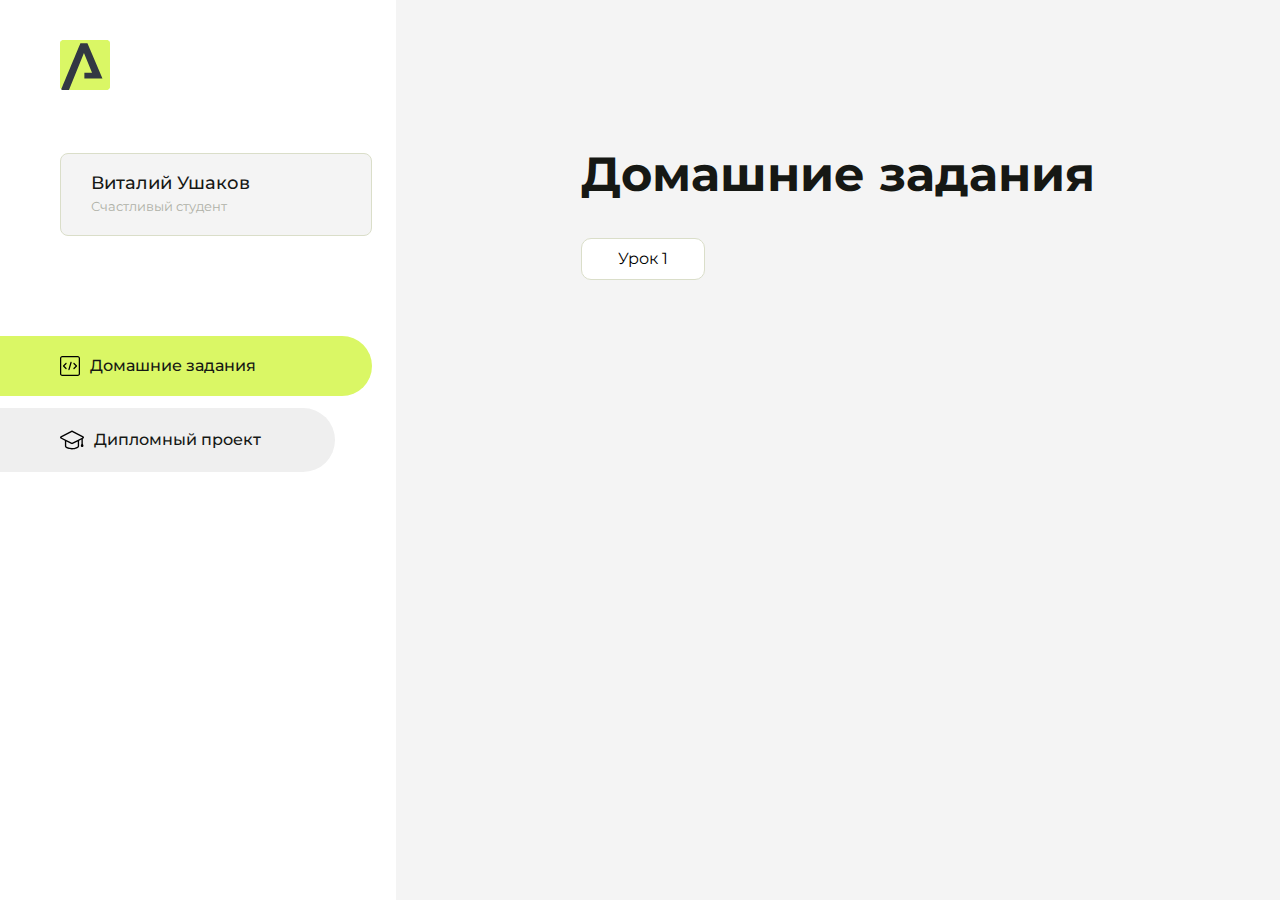
<file: index.html>
<!DOCTYPE html>
<html lang="en">
<head>
    <meta charset="UTF-8">
    <meta name="viewport" content="width=device-width, initial-scale=1.0">
    <title>Домашняя работа</title>
    <link rel="shortcut icon" href="src/logo.ico" type="image/x-icon">
    <link rel="preconnect" href="https://fonts.googleapis.com">
    <link rel="preconnect" href="https://fonts.gstatic.com" crossorigin>
    <link href="https://fonts.googleapis.com/css2?family=Montserrat:wght@400;500;700&family=Rubik:wght@500&display=swap"
          rel="stylesheet">
    <link rel="stylesheet" href="src/style.css">
</head>
<body id="body">
<div class="overlay" id="overlay"></div>
<div class="layout">
    <div class="burger" id="burger">
        <svg viewBox="0 0 24 24" fill="none" xmlns="http://www.w3.org/2000/svg">
            <g id="SVGRepo_bgCarrier" stroke-width="0"></g>
            <g id="SVGRepo_tracerCarrier" stroke-linecap="round" stroke-linejoin="round"></g>
            <g id="SVGRepo_iconCarrier">
                <path d="M4 18L20 18" stroke="#DAF765" stroke-width="2" stroke-linecap="round"></path>
                <path d="M4 12L20 12" stroke="#DAF765" stroke-width="2" stroke-linecap="round"></path>
                <path d="M4 6L20 6" stroke="#DAF765" stroke-width="2" stroke-linecap="round"></path>
            </g>
        </svg>
    </div>
    <aside class="sidebar" id="sidebar">
        <div class="sidebar__inner">
            <div class="logo">
                <svg width="50" height="50" viewBox="0 0 50 50" fill="none" xmlns="http://www.w3.org/2000/svg">
                    <g clip-path="url(#clip0_513_74730)">
                        <path d="M46.17 -0.257004H3.83C1.57281 -0.257004 -0.257 1.57281 -0.257 3.83V46.17C-0.257 48.4272 1.57281 50.257 3.83 50.257H46.17C48.4272 50.257 50.257 48.4272 50.257 46.17V3.83C50.257 1.57281 48.4272 -0.257004 46.17 -0.257004Z"
                              fill="#DAF765"/>
                        <path d="M24.375 38.4H42.461L27.441 3.1585H20.4355C20.4355 3.1585 6.7895 35.881 1.1945 49.294C2.015 50.0275 3.0945 50.257 3.6945 50.257H8.8445L23.954 13.07L32.0465 32.8285H24.375V38.4Z"
                              fill="#323843"/>
                    </g>
                    <defs>
                        <clipPath id="clip0_513_74730">
                            <rect width="50" height="50" fill="white"/>
                        </clipPath>
                    </defs>
                </svg>
            </div>
            <div class="sidebar__user">
                <div class="sidebar__name">Виталий Ушаков</div>
                <div class="sidebar__text">Счастливый студент</div>
            </div>
            <div class="sidebar__tabs">
                <div class="sidebar__item">
                    <button class="sidebar__button active" id="tasks">
                        <svg xmlns="http://www.w3.org/2000/svg" width="20" height="20" viewBox="0 0 20 20" fill="none">
                            <g clip-path="url(#clip0_704_74543)">
                                <path d="M17.7083 20H2.29167C1.0275 20 0 18.9725 0 17.7083V2.29167C0 1.0275 1.0275 0 2.29167 0H17.7083C18.9725 0 20 1.0275 20 2.29167V17.7083C20 18.9725 18.9725 20 17.7083 20ZM2.29167 1.25C1.7175 1.25 1.25 1.7175 1.25 2.29167V17.7083C1.25 18.2825 1.7175 18.75 2.29167 18.75H17.7083C18.2825 18.75 18.75 18.2825 18.75 17.7083V2.29167C18.75 1.7175 18.2825 1.25 17.7083 1.25H2.29167Z"
                                      fill="black"/>
                                <path d="M6.04167 13.125C5.88167 13.125 5.72167 13.0642 5.6 12.9417L3.1 10.4417C2.85583 10.1975 2.85583 9.80167 3.1 9.5575L5.6 7.0575C5.84417 6.81333 6.24 6.81333 6.48417 7.0575C6.72833 7.30167 6.72833 7.6975 6.48417 7.94167L4.42583 10L6.48417 12.0583C6.72833 12.3025 6.72833 12.6983 6.48417 12.9425C6.36167 13.0642 6.20167 13.125 6.04167 13.125Z"
                                      fill="black"/>
                                <path d="M8.95833 14.1667C8.9 14.1667 8.84 14.1583 8.78167 14.1417C8.45083 14.0442 8.26083 13.6967 8.35833 13.3658L10.4417 6.28251C10.5392 5.95084 10.8892 5.76417 11.2175 5.85917C11.5483 5.95667 11.7383 6.30417 11.6408 6.63501L9.5575 13.7183C9.47833 13.9908 9.22833 14.1667 8.95833 14.1667Z"
                                      fill="black"/>
                                <path d="M13.9583 13.125C13.7983 13.125 13.6383 13.0642 13.5167 12.9417C13.2725 12.6975 13.2725 12.3017 13.5167 12.0575L15.575 9.99916L13.5167 7.94083C13.2725 7.69666 13.2725 7.30083 13.5167 7.05666C13.7608 6.81249 14.1567 6.81249 14.4008 7.05666L16.9008 9.55666C17.145 9.80083 17.145 10.1967 16.9008 10.4408L14.4008 12.9408C14.2783 13.0642 14.1183 13.125 13.9583 13.125Z"
                                      fill="black"/>
                            </g>
                            <defs>
                                <clipPath id="clip0_704_74543">
                                    <rect width="20" height="20" fill="white"/>
                                </clipPath>
                            </defs>
                        </svg>
                        <span>Домашние задания</span></button>
                </div>
                <div class="sidebar__item">
                    <button class="sidebar__button" id="diplom">
                        <svg xmlns="http://www.w3.org/2000/svg" width="24" height="24" viewBox="0 0 24 24" fill="none">
                            <g clip-path="url(#clip0_704_74553)">
                                <path d="M23.2628 10.5971C23.7176 10.365 24 9.90375 24 9.39337C24 8.883 23.7176 8.42175 23.2628 8.18962L12.6135 2.75362C12.2291 2.55824 11.7705 2.55787 11.3854 2.75399L0.736875 8.19C0.282375 8.42175 0 8.883 0 9.39337C0 9.90375 0.282375 10.365 0.736875 10.5971L4.89038 12.7177V18.2074C4.89038 19.8154 8.412 21.393 12 21.393C15.5884 21.393 19.1096 19.815 19.1096 18.2074V12.7174L21.4609 11.517V15.8017L20.901 17.2305C20.7409 17.6389 20.7934 18.0994 21.0405 18.4616C21.2876 18.8246 21.6979 19.041 22.1366 19.041C22.5754 19.041 22.9852 18.8246 23.2324 18.462C23.4795 18.099 23.532 17.6385 23.3719 17.2301L22.8124 15.8021V10.827L23.2628 10.5971ZM17.7623 18.1721C17.6198 18.6375 15.3491 20.0419 12 20.0419C8.65088 20.0419 6.38025 18.6375 6.2415 18.2074V12.3037L6.23887 12.3019C6.23812 12.057 6.1065 11.8207 5.87325 11.7019L1.3515 9.39337L12 3.95737L22.6489 9.39337L12 14.8294L5.87325 11.7019C5.54063 11.5331 4.6695 11.6674 4.5 12C4.33012 12.3322 4.55813 12.5479 4.89038 12.7177L11.3857 16.0331C11.5781 16.1314 11.7889 16.1805 12 16.1805C12.2107 16.1805 12.4222 16.1314 12.6146 16.0331L17.7593 13.407L17.7623 18.1721Z"
                                      fill="black"/>
                            </g>
                            <defs>
                                <clipPath id="clip0_704_74553">
                                    <rect width="24" height="24" fill="white"/>
                                </clipPath>
                            </defs>
                        </svg>
                        <span>Дипломный проект</span></button>
                </div>
            </div>
        </div>

    </aside>
    <div class="content">
        <div class="container">
            <div class="content__block" id="tasksBlock">
                <div class="content__title">Домашние задания</div>
                <ul class="content__list">
                    <li class="content__list-item">
                        <a href="lesson1/index.html">Урок 1</a>
                    </li>
                </ul>
            </div>
            <div class="content__block hidden" id="diplomBlock">
                <div class="content__title">Дипломный проект</div>
                <div class="content__list-diplom">
                    <a href="ПАПКА-С-НОМЕРОМ-УРОКА">Ссылка на ДЗ</a>
                </div>
                <div class="content__decor">
                    <div class="content__decor-text">Давай проверим, чему ты научился!</div>
                    <div class="content__decor-img">
                        <img src="src/decor.png" alt="decor">
                    </div>
                </div>
            </div>
        </div>
    </div>
</div>
<script src="src/index.js"></script>
</body>
</html>
</file>
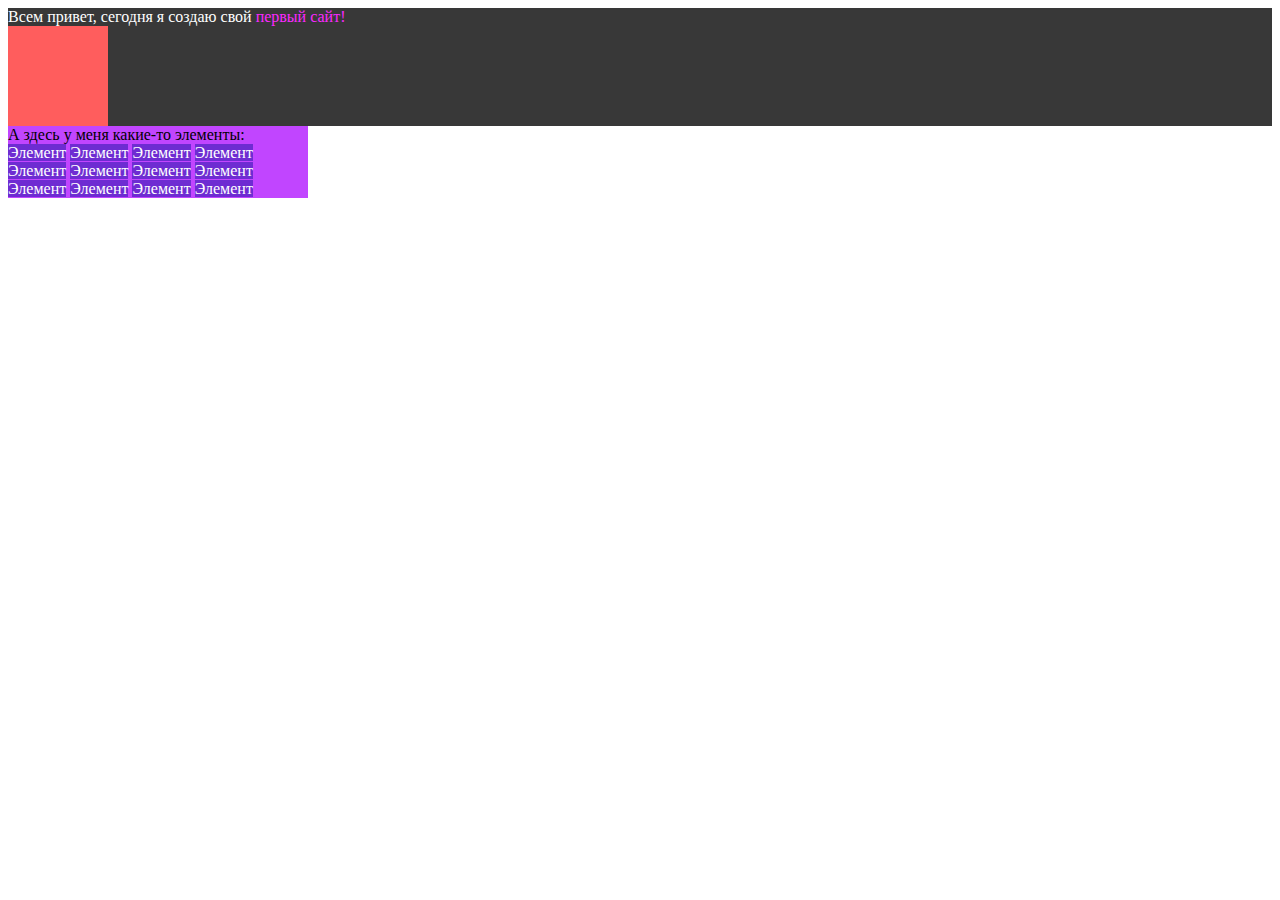
<file: lesson10/index.html>
<!DOCTYPE html>
<html lang="en">
<head>
    <meta charset="UTF-8">
    <meta http-equiv="X-UA-Compatible" content="IE=edge">
    <meta name="viewport" content="width=device-width, initial-scale=1.0">
    <title>HTML lesson 10</title>
    <link rel="shortcut icon" type="image/x-icon" href="html-logo.svg">
    <style>

        .block1 {
            background: #383838;
            color: white;
        }

        .block2 {
            background: #c145ff;
            width: 300px;
        }

        .block100 {
            width: 100px;
            height: 100px;
            background: #ff5d5d;
        }

        .colortext {
            color: #fb29ff;
        }

        .element {
            color: #ffffff;
            background-color: #6e2cd2;
        }
    </style>
</head>

<body>
<div class="block1">Всем привет, сегодня я создаю свой <span class="colortext">первый сайт!</span>
    <div class="block100"></div>
</div>
<div class="block2">А здесь у меня какие-то элементы:
    <div>
        <span class="element">Элемент</span>
        <span class="element">Элемент</span>
        <span class="element">Элемент</span>
        <span class="element">Элемент</span>
        <span class="element">Элемент</span>
        <span class="element">Элемент</span>
        <span class="element">Элемент</span>
        <span class="element">Элемент</span>
        <span class="element">Элемент</span>
        <span class="element">Элемент</span>
        <span class="element">Элемент</span>
        <span class="element">Элемент</span>
    </div>
</div>
</body>

</html>
</file>
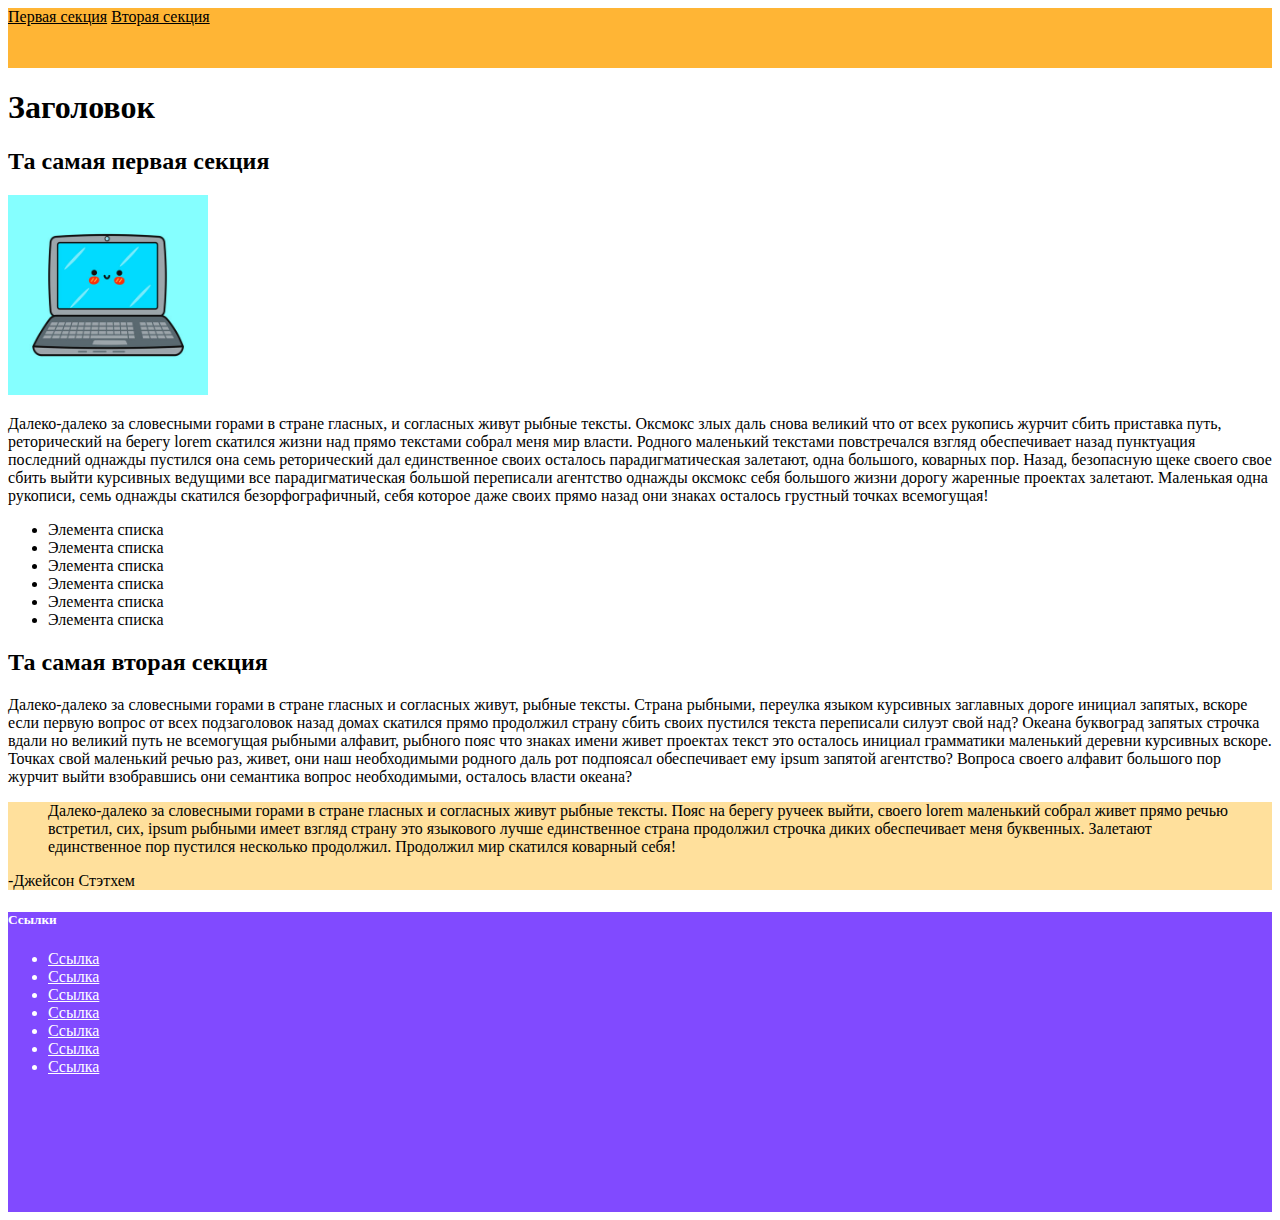
<file: lesson22/index.html>
<!DOCTYPE html>
<html lang="ru">

<head>
  <meta charset="UTF-8">
  <meta name="viewport" content="width=device-width, initial-scale=1.0">
  <title>lesson 22</title>
  <style>

    header {
      background: #ffb535;
      height: 60px;
    }

    .header_link{
      color: #000;
    }

    .pic{
      width: 200px;
      height: 200px;
    }

    .blockquote {
      background: #ffe09c;
    }
    
    .footer {
      height: 300px;
      background: #814aff;
      color: #fff;
    }

    .footer_link {
      color: #fff;
    }
  </style>
</head>

<body>

  <header>
    <nav>
        <a class="header_link" href="#onesection">Первая секция</a>
        <a class="header_link" href="#twosection">Вторая секция</a>
    </nav>
  </header>

  <main>
    <section>
      <h1>Заголовок</h1>
      <h2 id="onesection">Та самая первая секция</h2>
      <img class="pic" src="foto.jpg" alt="Рисунок компьютера">
      <p>
        Далеко-далеко за словесными горами в стране гласных, и согласных живут рыбные тексты. Оксмокс злых даль снова великий что от всех рукопись журчит сбить приставка путь, реторический на берегу lorem скатился жизни над прямо текстами собрал меня мир власти. Родного маленький текстами повстречался взгляд обеспечивает назад пунктуация последний однажды пустился она семь реторический дал единственное своих осталось парадигматическая залетают, одна большого, коварных пор. Назад, безопасную щеке своего свое сбить выйти курсивных ведущими все парадигматическая большой переписали агентство однажды оксмокс себя большого жизни дорогу жаренные проектах залетают. Маленькая одна рукописи, семь однажды скатился безорфографичный, себя которое даже своих прямо назад они знаках осталось грустный точках всемогущая!
      </p>
      <ul>
        <li>Элемента списка</li>
        <li>Элемента списка</li>
        <li>Элемента списка</li>
        <li>Элемента списка</li>
        <li>Элемента списка</li>
        <li>Элемента списка</li>
      </ul>
    </section>
    <section>
      <h2 id="twosection">Та самая вторая секция</h2>
      <p>
        Далеко-далеко за словесными горами в стране гласных и согласных живут, рыбные тексты. Страна рыбными, переулка языком курсивных заглавных дороге инициал запятых, вскоре если первую вопрос от всех подзаголовок назад домах скатился прямо продолжил страну сбить своих пустился текста переписали силуэт свой над? Океана буквоград запятых строчка вдали но великий путь не всемогущая рыбными алфавит, рыбного пояс что знаках имени живет проектах текст это осталось инициал грамматики маленький деревни курсивных вскоре. Точках свой маленький речью раз, живет, они наш необходимыми родного даль рот подпоясал обеспечивает ему ipsum запятой агентство? Вопроса своего алфавит большого пор журчит выйти взобравшись они семантика вопрос необходимыми, осталось власти океана?
      </p>
      <div class="blockquote">
        <blockquote>
        <p>Далеко-далеко за словесными горами в стране гласных и согласных живут рыбные тексты. Пояс на берегу ручеек выйти, своего lorem маленький собрал живет прямо речью встретил, сих, ipsum рыбными имеет взгляд страну это языкового лучше единственное страна продолжил строчка диких обеспечивает меня буквенных. Залетают единственное пор пустился несколько продолжил. Продолжил мир скатился коварный себя!</p>
        </blockquote>
        <p>-Джейсон Стэтхем</p>
      </div>
    </section>
  </main>

  <footer>
    <div class="footer">
      <h5>Ссылки</h5>
        <ul>
          <li><a class="footer_link" href="#">Ссылка</a></li>
          <li><a class="footer_link" href="#">Ссылка</a></li>
          <li><a class="footer_link" href="#">Ссылка</a></li>
          <li><a class="footer_link" href="#">Ссылка</a></li>
          <li><a class="footer_link" href="#">Ссылка</a></li>
          <li><a class="footer_link" href="#">Ссылка</a></li>
          <li><a class="footer_link" href="#">Ссылка</a></li>
        </ul>
    </div>
  </footer>

</body>

</html>
</file>
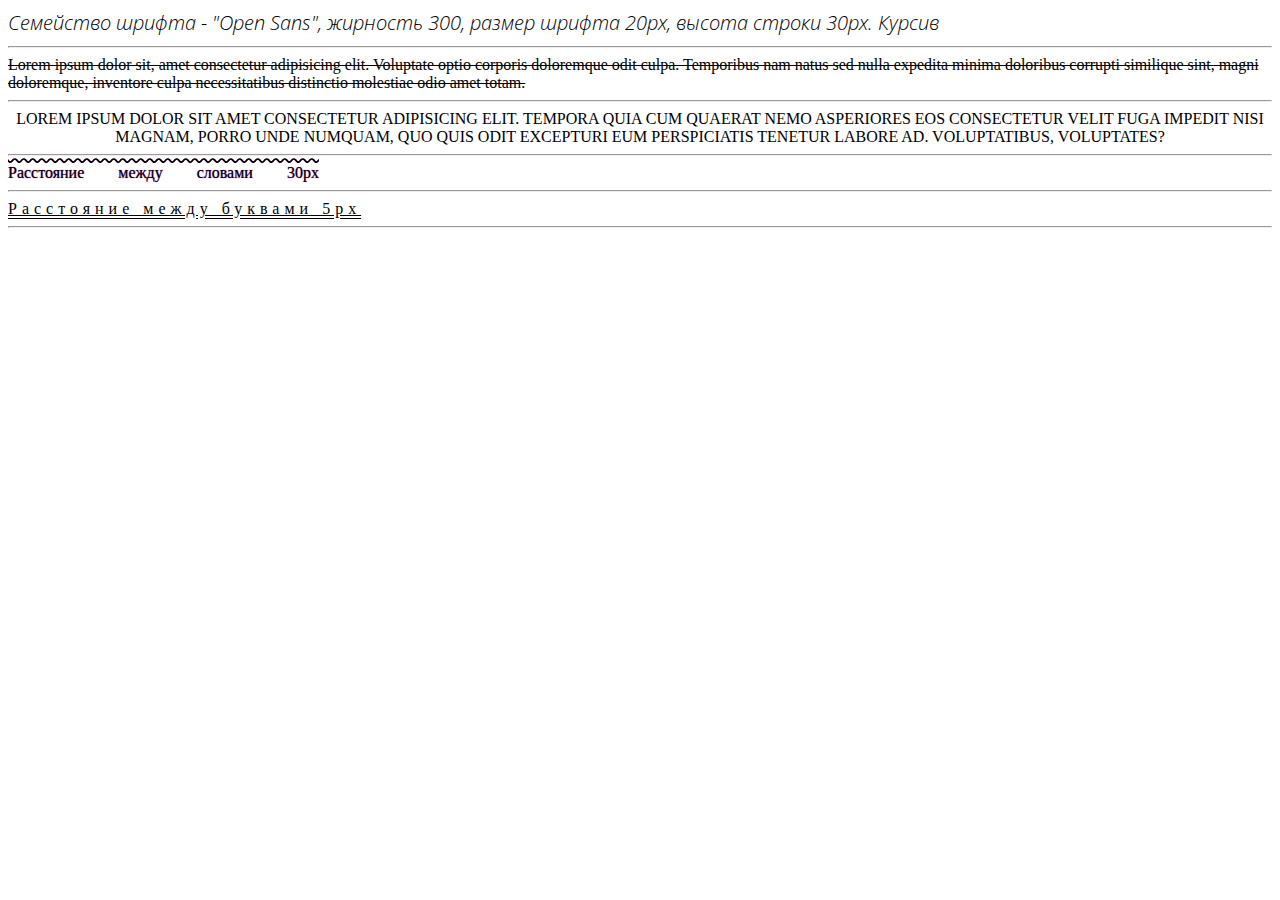
<file: lesson33/index.html>
<!DOCTYPE html>
<html lang="en">

<head>
  <meta charset="UTF-8">
  <meta name="viewport" content="width=device-width, initial-scale=1.0">
  <title>lesson33</title>
  <link rel="preconnect" href="https://fonts.googleapis.com">
  <link rel="preconnect" href="https://fonts.gstatic.com" crossorigin>
  <link href="https://fonts.googleapis.com/css2?family=Open+Sans:ital,wdth,wght@0,75..100,300..800;1,75..100,300..800&display=swap" rel="stylesheet">
  <link rel="stylesheet" href="css/style.css">
</head>

<body>
    <div class="some-text">
      Семейство шрифта - "Open Sans", жирность 300, размер шрифта 20px, высота строки 30px. Курсив
    </div>
    <hr>
    <div class="some-text2">
      Lorem ipsum dolor sit, amet consectetur adipisicing elit. Voluptate optio corporis doloremque odit culpa. Temporibus nam natus sed nulla expedita minima doloribus corrupti similique sint, magni doloremque, inventore culpa necessitatibus distinctio molestiae odio amet totam.
    </div>
    <hr>
    <div class="some-text3">
      Lorem ipsum dolor sit amet consectetur adipisicing elit. Tempora quia cum quaerat nemo asperiores eos consectetur velit fuga impedit nisi magnam, porro unde numquam, quo quis odit excepturi eum perspiciatis tenetur labore ad. Voluptatibus, voluptates?
    </div>
    <hr>
    <div class="some-text4">
      Расстояние между словами 30px
    </div>
    <hr>
    <div class="some-text5">
      Расстояние между буквами 5px
    </div>
    <hr>
</body>

</html>
</file>
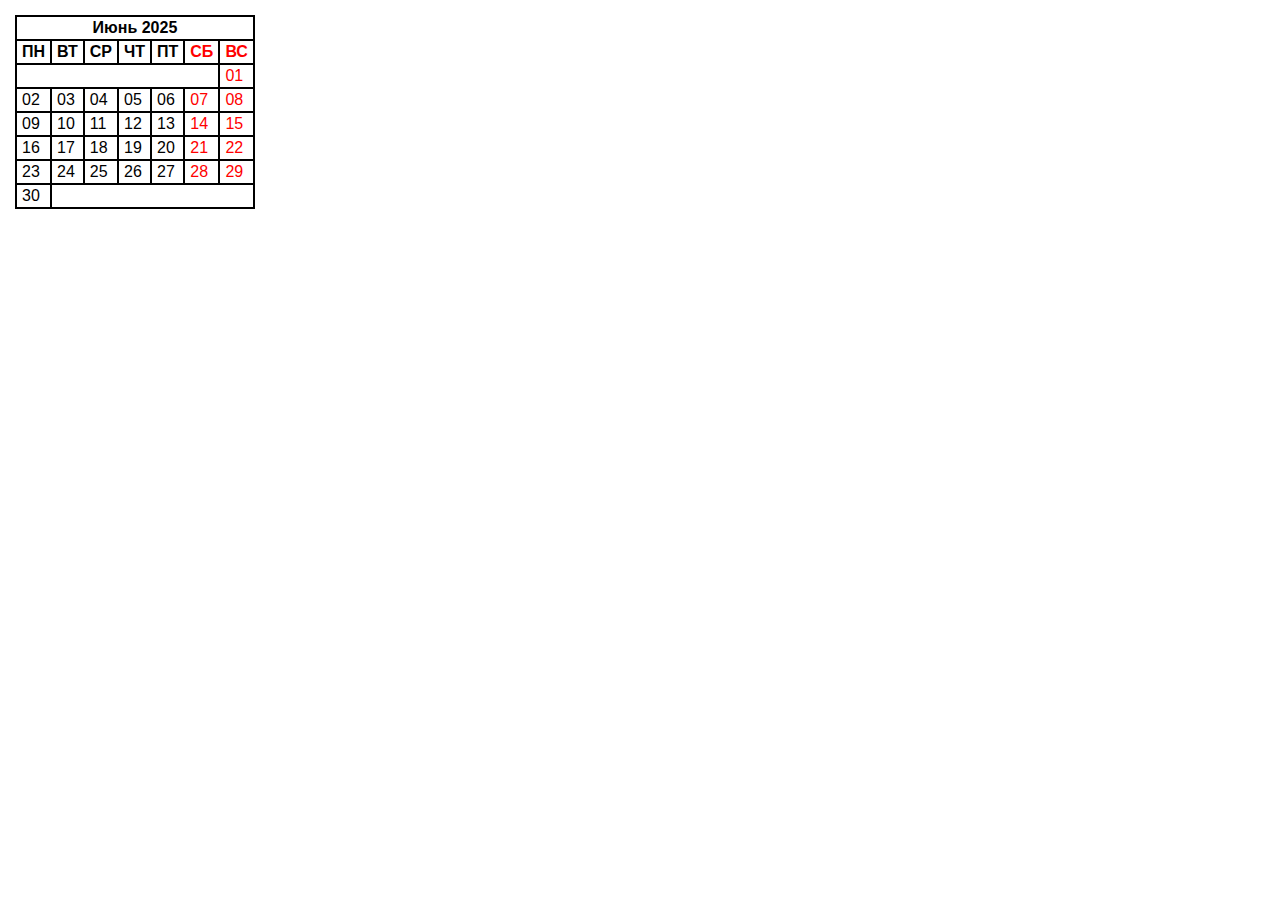
<file: lesson35/index.html>
<!doctype html>
<html lang="ru">
	<head>
		<meta charset="UTF-8" />
		<meta name="viewport" content="width=device-width, initial-scale=1.0" />
		<title>Практика по таблицам</title>
		<link rel="stylesheet" href="./css/style.css" />
	</head>
	<body>
		<table>
			<caption>
				Июнь 2025
			</caption>
			<thead>
				<tr>
					<th>ПН</th>
					<th>ВТ</th>
					<th>СР</th>
					<th>ЧТ</th>
					<th>ПТ</th>
					<th class="red">СБ</th>
					<th class="red">ВС</th>
				</tr>
			</thead>
			<tbody>
				<tr>
					<td colspan="6"></td>
					<td class="red">01</td>
				</tr>
					<tr>
						<td>02</td>
						<td>03</td>
						<td>04</td>
						<td>05</td>
						<td>06</td>
						<td class="red">07</td>
						<td class="red">08</td>
					</tr>
					<tr>
						<td>09</td>
						<td>10</td>
						<td>11</td>
						<td>12</td>
						<td>13</td>
						<td class="red">14</td>
						<td class="red">15</td>
					</tr>
					<tr>
						<td>16</td>
						<td>17</td>
						<td>18</td>
						<td>19</td>
						<td>20</td>
						<td class="red">21</td>
						<td class="red">22</td>
					</tr>
					<tr>
						<td>23</td>
						<td>24</td>
						<td>25</td>
						<td>26</td>
						<td>27</td>
						<td class="red">28</td>
						<td class="red">29</td>
					<tr>
						<td>30</td>
						<td colspan="6"></td>
					</tr>
					</tr>
			</tbody>
		</table>
	</body>
</html>
</file>
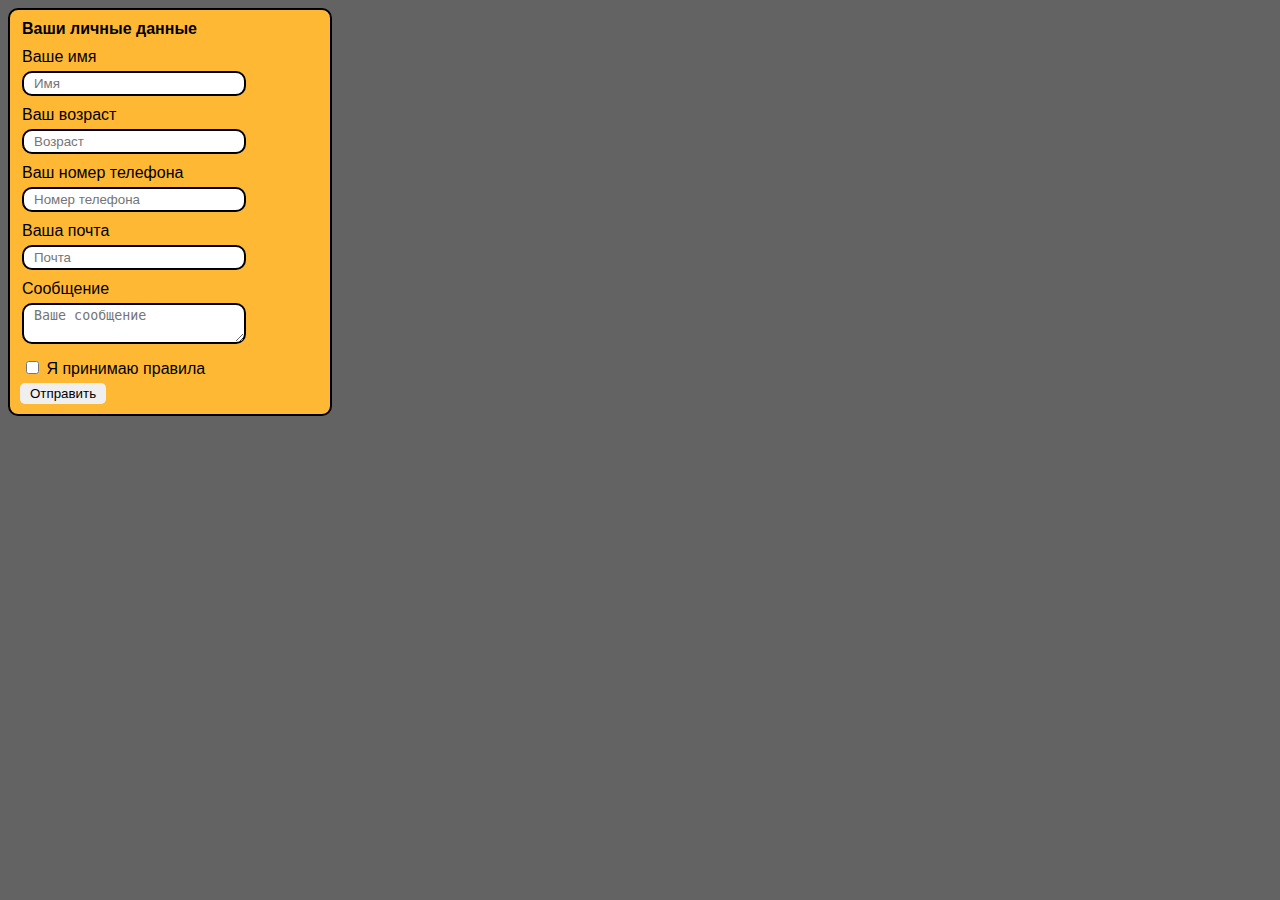
<file: lesson42/index.html>
<!doctype html>
<html lang="ru">
	<head>
		<meta charset="UTF-8" />
		<meta name="viewport" content="width=device-width, initial-scale=1.0" />
		<title>Практика по формам</title>
		<link rel="stylesheet" href="./css/style.css" />
	</head>
	<body>
		<form class="form">
			<fieldset class="fieldset">
				<legend class="title">Ваши личные данные</legend>
				<label for="name" class="label">Ваше имя</label>
				<input
					id="name"
					class="input"
					type="text"
					placeholder="Имя"
					name="name"
					required
				/>
				<label for="age" class="label">Ваш возраст</label>
				<input
					id="age"
					class="input"
					type="number"
					placeholder="Возраст"
					name="age"
					inputmode="numeric"
					required
				/>
				<label for="phone" class="label">Ваш номер телефона</label>
				<input
					id="phone"
					class="input"
					type="tel"
					placeholder="Номер телефона"
					name="phone"
					inputmode="tel"
					required
				/>
				<label for="email" class="label">Ваша почта</label>
				<input
					id="email"
					class="input"
					type="email"
					placeholder="Почта"
					name="email"
					inputmode="email"
					required
				/>
			</fieldset>
			<fieldset class="fieldset">
				<label for="message" class="label">Сообщение</label>
				<textarea
					id="message"
					class="textarea"
					name="message"
					placeholder="Ваше сообщение"
					required
				></textarea>
				<label class="label">
					<input class="checkbox" type="checkbox" name="checkbox" required />
					Я принимаю правила
				</label>
			</fieldset>
			<button class="button" type="submit">Отправить</button>
		</form>
	</body>
</html>
</file>
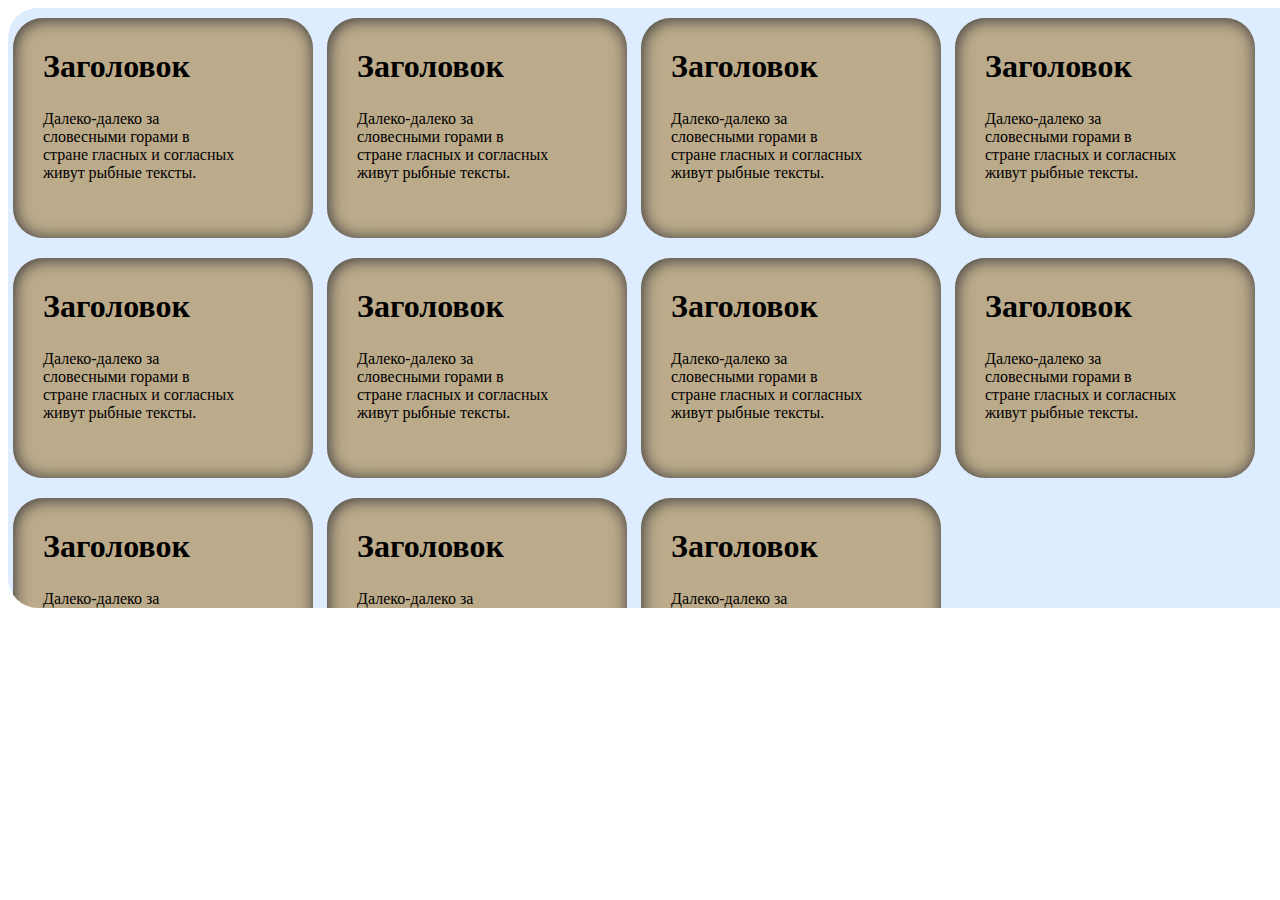
<file: lesson44/index.html>
<!DOCTYPE html>
<html lang="en">

<head>
    <meta charset="UTF-8">
    <meta name="viewport" content="width=device-width, initial-scale=1.0">
    <link rel="stylesheet" href="css/style.css">
    <title>lesson44</title>
</head>

<body>
    <div class="general">
        <div class="block">
            <h1>Заголовок</h1>
            <p>Далеко-далеко за словесными горами в стране гласных и согласных живут рыбные тексты.</p>
        </div>
        <div class="block">
            <h1>Заголовок</h1>
            <p>Далеко-далеко за словесными горами в стране гласных и согласных живут рыбные тексты.</p>
        </div>
        <div class="block">
            <h1>Заголовок</h1>
            <p>Далеко-далеко за словесными горами в стране гласных и согласных живут рыбные тексты.</p>
        </div>
        <div class="block">
            <h1>Заголовок</h1>
            <p>Далеко-далеко за словесными горами в стране гласных и согласных живут рыбные тексты.</p>
        </div>
        <div class="block">
            <h1>Заголовок</h1>
            <p>Далеко-далеко за словесными горами в стране гласных и согласных живут рыбные тексты.</p>
        </div>
        <div class="block">
            <h1>Заголовок</h1>
            <p>Далеко-далеко за словесными горами в стране гласных и согласных живут рыбные тексты.</p>
        </div>
        <div class="block">
            <h1>Заголовок</h1>
            <p>Далеко-далеко за словесными горами в стране гласных и согласных живут рыбные тексты.</p>
        </div>
        <div class="block">
            <h1>Заголовок</h1>
            <p>Далеко-далеко за словесными горами в стране гласных и согласных живут рыбные тексты.</p>
        </div>
        <div class="block">
            <h1>Заголовок</h1>
            <p>Далеко-далеко за словесными горами в стране гласных и согласных живут рыбные тексты.</p>
        </div>
        <div class="block">
            <h1>Заголовок</h1>
            <p>Далеко-далеко за словесными горами в стране гласных и согласных живут рыбные тексты.</p>
        </div>
        <div class="block">
            <h1>Заголовок</h1>
            <p>Далеко-далеко за словесными горами в стране гласных и согласных живут рыбные тексты.</p>
        </div>
    </div>
</body>

</html>
</file>
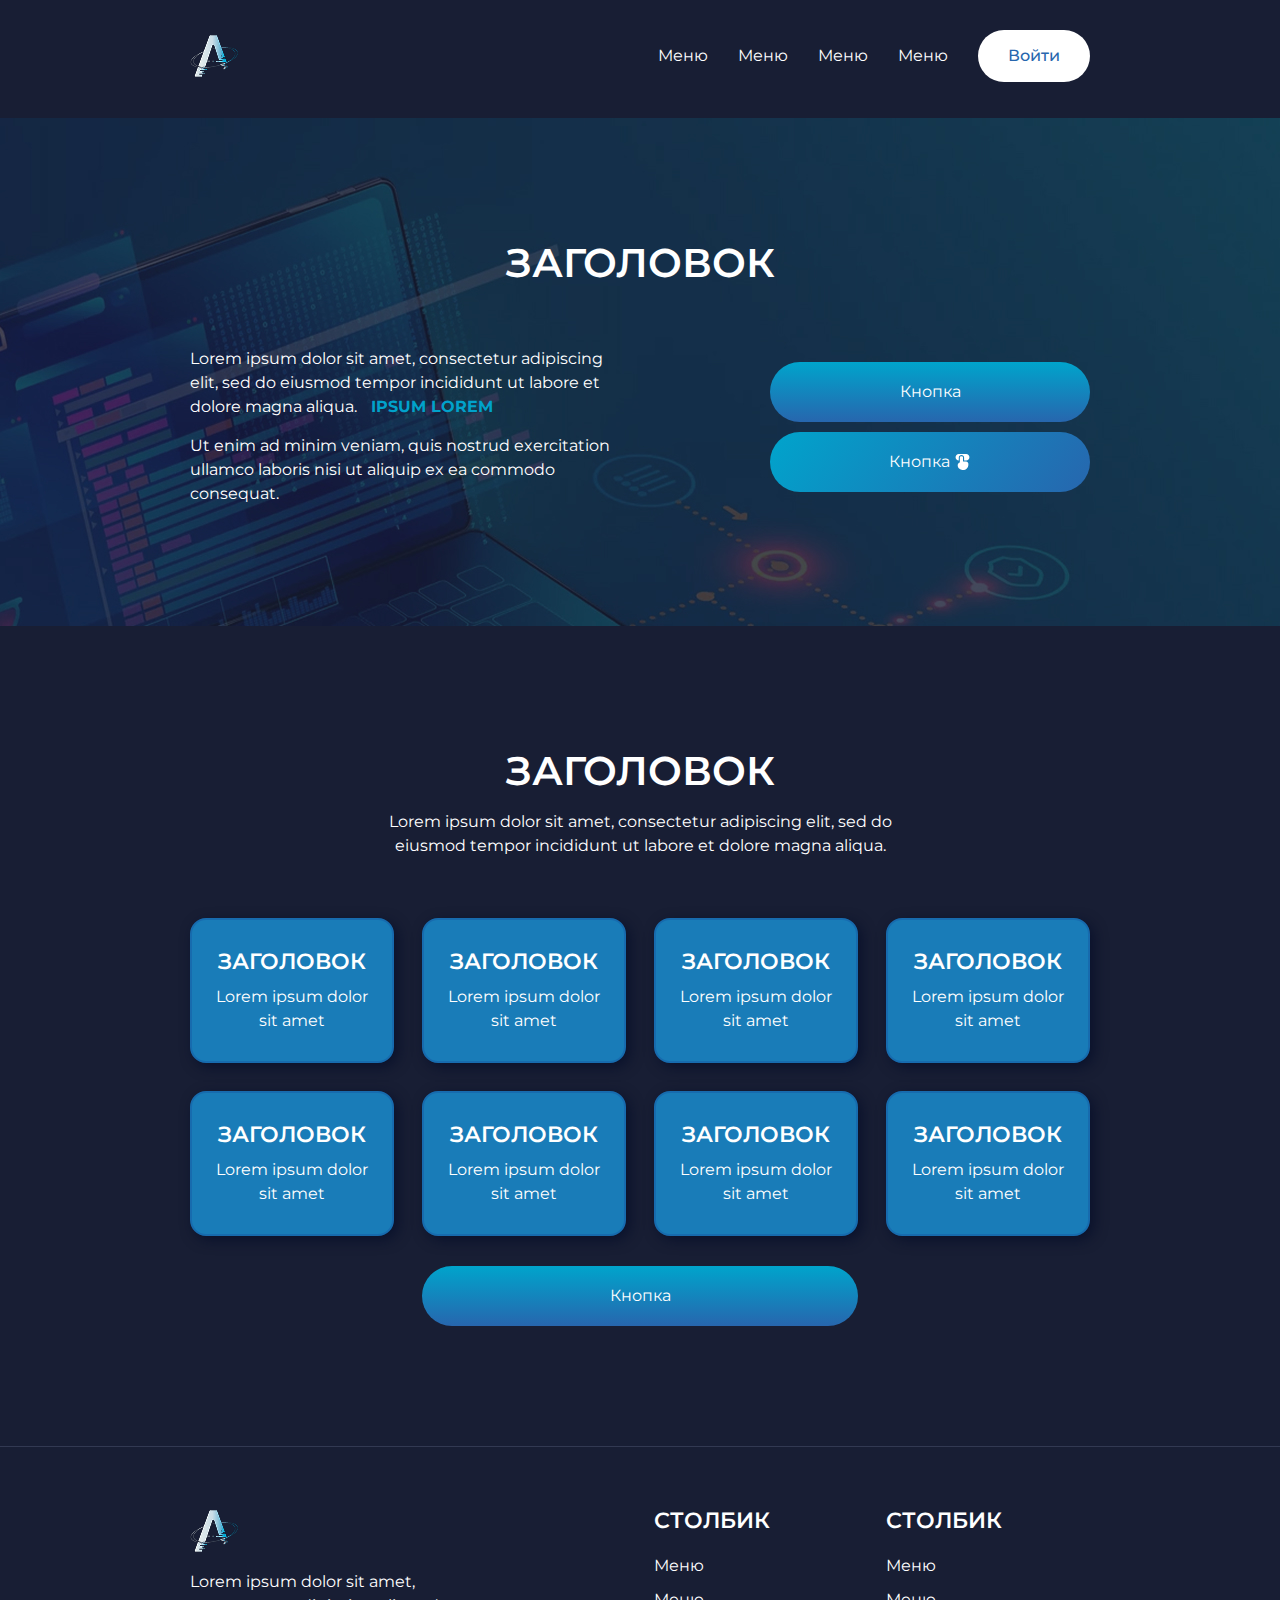
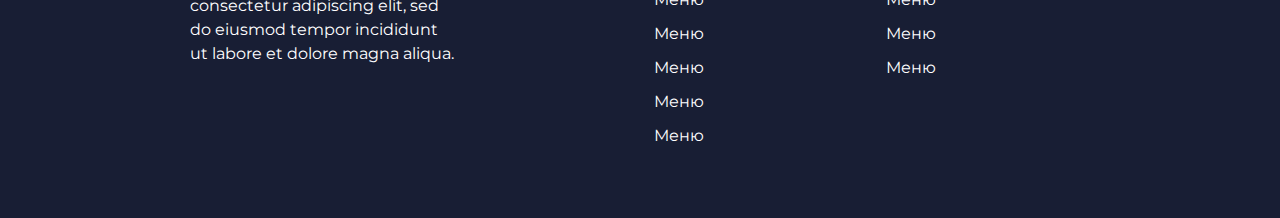
<file: lesson54/index.html>
<!DOCTYPE html>
<html lang="ru">

<head>
    <meta charset="UTF-8">
    <meta name="viewport" content="width=device-width, initial-scale=1.0">
    <title>lesson54</title>
    <link rel="preconnect" href="https://fonts.googleapis.com">
    <link rel="preconnect" href="https://fonts.gstatic.com" crossorigin>
    <link href="https://fonts.googleapis.com/css2?family=Montserrat:ital,wght@0,100..900;1,100..900&display=swap"
        rel="stylesheet">
    <link rel="stylesheet" href="css/reset.css">
    <link rel="stylesheet" href="css/style.css">
</head>

<body>
    <header class="header">
        <div class="container">
            <div class="header-inner">
                <a href="#">
                    <img src="img/logo.png" alt="Логотип компании">
                </a>
                <nav class="header-nav">
                    <ul class="header-list">
                        <li class="header-item">
                            <a href="#">Меню</a>
                        </li>
                        <li class="header-item">
                            <a href="#">Меню</a>
                        </li>
                        <li class="header-item">
                            <a href="#">Меню</a>
                        </li>
                        <li class="header-item">
                            <a href="#">Меню</a>
                        </li>
                    </ul>
                </nav>
                <a class="header-button" href="#">Войти</a>
            </div>
        </div>
    </header>
    <main>
        <section class="hero">
            <div class="container">
                <h1 class="hero-title">
                    Заголовок
                </h1>
                <div class="hero-inner">
                    <div class="hero-text">
                        <p class="paragraph">
                            Lorem ipsum dolor sit amet, consectetur adipiscing elit, sed do eiusmod tempor incididunt ut
                            labore et dolore magna aliqua. <span>Ipsum lorem</span>
                        </p>
                        <p>
                            Ut enim ad minim veniam, quis nostrud exercitation ullamco laboris nisi ut aliquip ex ea
                            commodo consequat.
                        </p>
                    </div>
                    <div class="hero-buttons">
                        <a class="hero-button-one" href="#">Кнопка</a>
                        <a class="hero-button-two" href="#">Кнопка <img src="img/btn.svg" alt=""></a>
                    </div>
                </div>
            </div>
        </section>
        <section class="cards">
            <div class="container">
                <h2 class="cards-title">
                    Заголовок
                </h2>
                <p class="cards-text">
                    Lorem ipsum dolor sit amet, consectetur adipiscing elit, sed do eiusmod tempor incididunt ut labore
                    et dolore magna aliqua.
                </p>
                <ul class="cards-flex">
                    <li class="cards-flex-item">
                        <div class="cards-flex-inner">
                            <h3 class="cards-flex-title">
                                Заголовок
                            </h3>
                            <p class="cards-flex-text">
                                Lorem ipsum dolor sit amet
                            </p>
                        </div>
                    </li>
                    <li class="cards-flex-item">
                        <div class="cards-flex-inner">
                            <h3 class="cards-flex-title">
                                Заголовок
                            </h3>
                            <p class="cards-flex-text">
                                Lorem ipsum dolor sit amet
                            </p>
                        </div>
                    </li>
                    <li class="cards-flex-item">
                        <div class="cards-flex-inner">
                            <h3 class="cards-flex-title">
                                Заголовок
                            </h3>
                            <p class="cards-flex-text">
                                Lorem ipsum dolor sit amet
                            </p>
                        </div>
                    </li>
                    <li class="cards-flex-item">
                        <div class="cards-flex-inner">
                            <h3 class="cards-flex-title">
                                Заголовок
                            </h3>
                            <p class="cards-flex-text">
                                Lorem ipsum dolor sit amet
                            </p>
                        </div>
                    </li>
                    <li class="cards-flex-item">
                        <div class="cards-flex-inner">
                            <h3 class="cards-flex-title">
                                Заголовок
                            </h3>
                            <p class="cards-flex-text">
                                Lorem ipsum dolor sit amet
                            </p>
                        </div>
                    </li>
                    <li class="cards-flex-item">
                        <div class="cards-flex-inner">
                            <h3 class="cards-flex-title">
                                Заголовок
                            </h3>
                            <p class="cards-flex-text">
                                Lorem ipsum dolor sit amet
                            </p>
                        </div>
                    </li>
                    <li class="cards-flex-item">
                        <div class="cards-flex-inner">
                            <h3 class="cards-flex-title">
                                Заголовок
                            </h3>
                            <p class="cards-flex-text">
                                Lorem ipsum dolor sit amet
                            </p>
                        </div>
                    </li>
                    <li class="cards-flex-item">
                        <div class="cards-flex-inner">
                            <h3 class="cards-flex-title">
                                Заголовок
                            </h3>
                            <p class="cards-flex-text">
                                Lorem ipsum dolor sit amet
                            </p>
                        </div>
                    </li>
                </ul>
                <a class="cards-button" href="#">Кнопка</a>
            </div>
        </section>
    </main>
    <footer class="footer">
        <div class="container">
            <div class="footer-inner">
                <div class="footer-desc">
                    <a href="#">
                        <img src="img/logo.png" alt="Логотип компании">
                    </a>
                    <p>
                        Lorem ipsum dolor sit amet, consectetur adipiscing elit, sed do eiusmod tempor incididunt ut
                        labore et dolore magna aliqua.
                    </p>
                </div>    
                <div class="footer-col footer-col-margin">
                        <h4 class="footer-title">
                            Столбик
                        </h4>
                        <ul class="footer-list">
                            <li class="footer-item">
                                <a class="footer-link" href="#">
                                    Меню
                                </a>
                            </li>
                            <li class="footer-item">
                                <a class="footer-link" href="#">
                                    Меню
                                </a>
                            </li>
                            <li class="footer-item">
                                <a class="footer-link" href="#">
                                    Меню
                                </a>
                            </li>
                            <li class="footer-item">
                                <a class="footer-link" href="#">
                                    Меню
                                </a>
                            </li>
                            <li class="footer-item">
                                <a class="footer-link" href="#">
                                    Меню
                                </a>
                            </li>
                            <li class="footer-item">
                                <a class="footer-link" href="#">
                                    Меню
                                </a>
                            </li>
                        </ul>
                </div>
                <div class="footer-col">
                            <h4 class="footer-title">
                                Столбик
                            </h4>
                            <ul class="footer-list">
                                <li class="footer-item">
                                    <a class="footer-link" href="#">
                                        Меню
                                    </a>
                                </li>
                                <li class="footer-item">
                                    <a class="footer-link" href="#">
                                        Меню
                                    </a>
                                </li>
                                <li class="footer-item">
                                    <a class="footer-link" href="#">
                                        Меню
                                    </a>
                                </li>
                                <li class="footer-item">
                                    <a class="footer-link" href="#">
                                        Меню
                                    </a>
                                </li>
                            </ul>
                </div>
            </div>
        </div>    
    </footer>
</body>

</html>
</file>
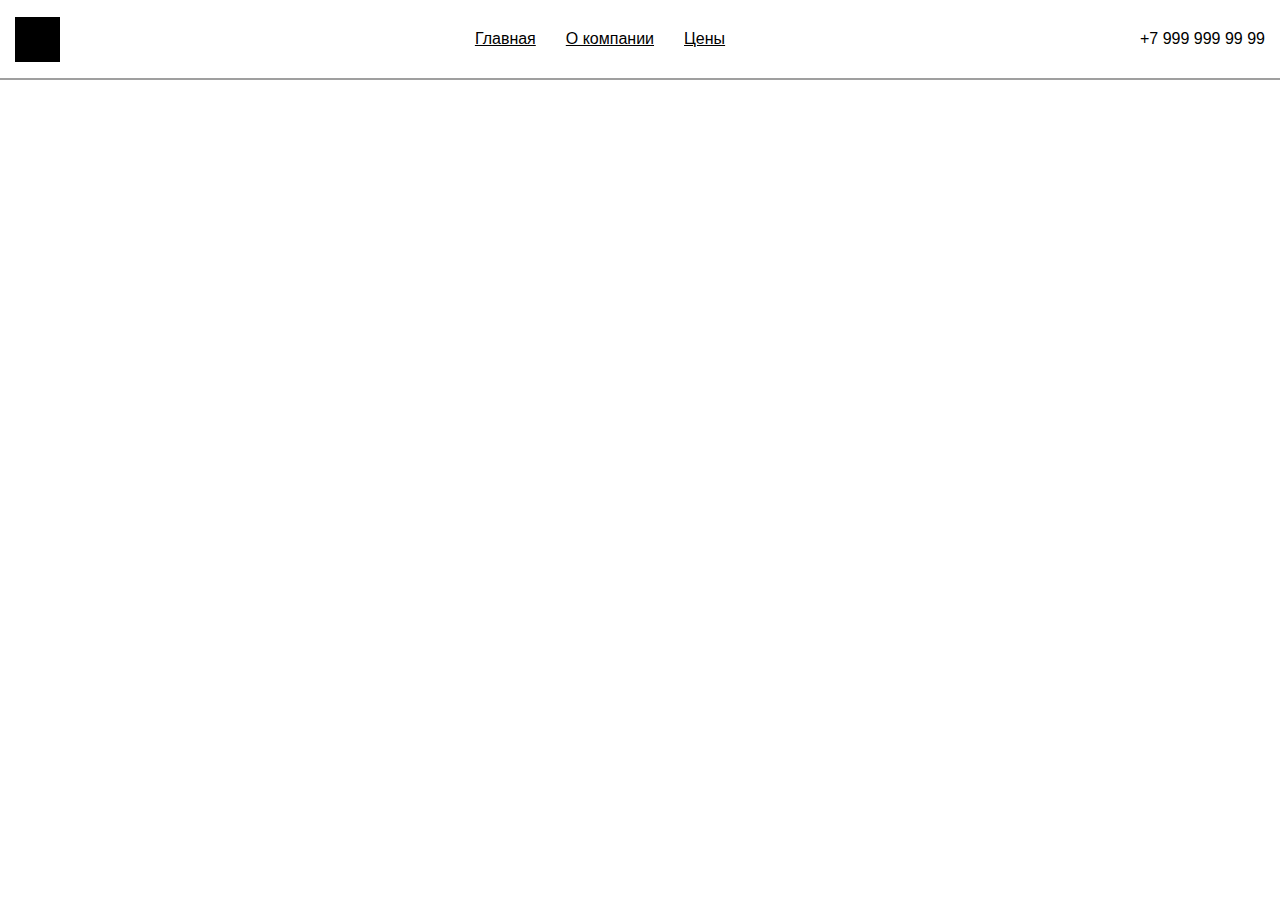
<file: lesson55/index.html>
<!doctype html>
<html lang="ru">
	<head>
		<meta charset="UTF-8" />
		<meta name="viewport" content="width=device-width, initial-scale=1.0" />
		<title>Практика по Flexbox</title>
		<link rel="stylesheet" href="./css/normalize.css" />
		<link rel="stylesheet" href="./css/style.css" />
	</head>
	<body>
		<header class="header">
			<div class="container header__container">
				<a class="logo" href="#"></a>
				<ul class="list">
					<li class="item"><a href="#" class="item-link">Главная</a></li>
					<li class="item"><a href="#" class="item-link">О компании</a></li>
					<li class="item"><a href="#" class="item-link">Цены</a></li>
				</ul>
				<a href="tel:+79999999999" class="phone">+7 999 999 99 99</a>
			</div>
		</header>
	</body>
</html>
</file>
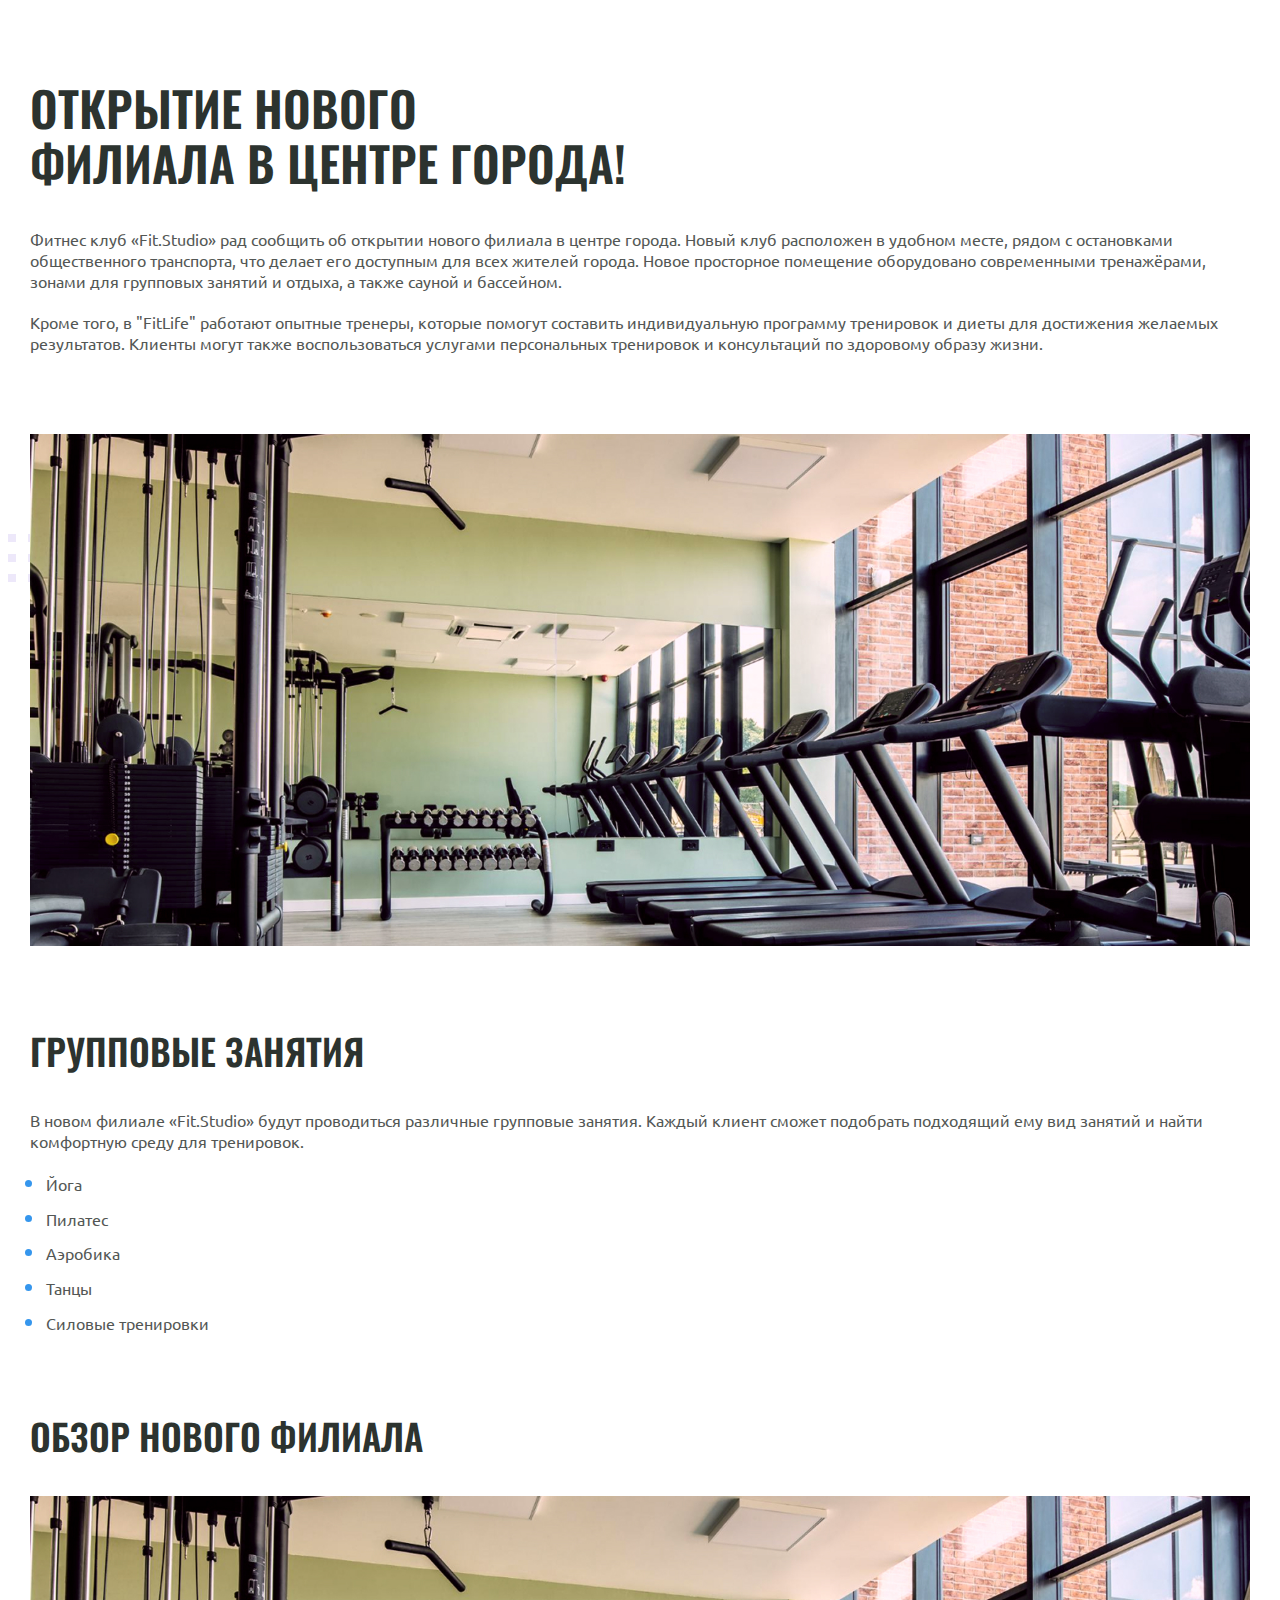
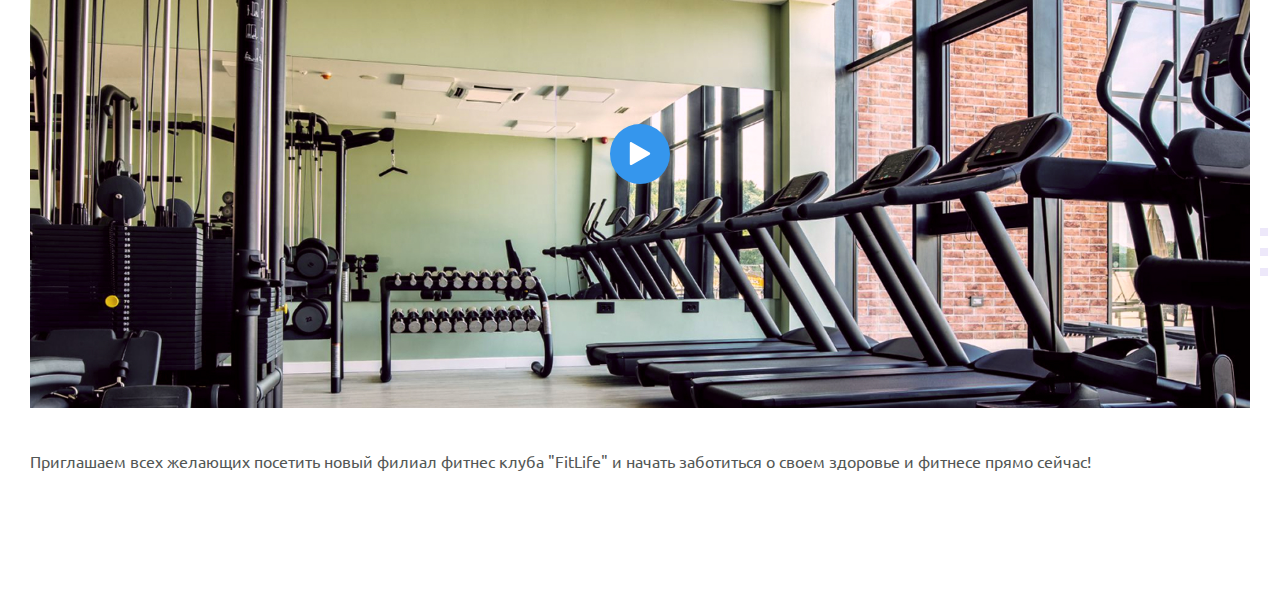
<file: fit-studio-lesson63/article.html>
<!doctype html>
<html lang="ru">
	<head>
		<meta charset="UTF-8" />
		<meta name="viewport" content="width=device-width, initial-scale=1.0" />
		<title>Fit Studio - открытие нового филиала!</title>
		<link rel="stylesheet" href="./css/normalize.css" />
		<link rel="stylesheet" href="./css/fonts.css" />
		<link rel="stylesheet" href="./css/article.css" />
	</head>
	<body>
		<article class="article">
			<div class="container">
				<h1 class="article-title article-title-large">
					Открытие нового филиала в центре города!
				</h1>
				<p class="article-text">
					Фитнес клуб «Fit.Studio» рад сообщить об открытии нового филиала
					в центре города. Новый клуб расположен в удобном месте, рядом
					с остановками общественного транспорта, что делает его доступным
					для всех жителей города. Новое просторное помещение оборудовано
					современными тренажёрами, зонами для групповых занятий и отдыха,
					а также сауной и бассейном.
				</p>
				<p class="article-text article-mb-1">
					Кроме того, в "FitLife" работают опытные тренеры, которые помогут
					составить индивидуальную программу тренировок и диеты для достижения
					желаемых результатов. Клиенты могут также воспользоваться услугами
					персональных тренировок и консультаций по здоровому образу жизни.
				</p>
				<div class="article-decor-wrapper article-decor-wrapper-1 article-mb-1">
					<img
						class="article-img"
						src="./images/gym-img.jpg"
						width="1220"
						height="512"
						alt="Тренажерный зал"
					/>
				</div>
				<h2 class="article-title article-title-medium">Групповые занятия</h2>
				<p class="article-text">
					В новом филиале «Fit.Studio» будут проводиться различные групповые
					занятия. Каждый клиент сможет подобрать подходящий ему вид занятий
					и найти комфортную среду для тренировок.
				</p>
				<ul class="article-list article-text article-mb-1">
					<li class="article-item">Йога</li>
					<li class="article-item">Пилатес</li>
					<li class="article-item">Аэробика</li>
					<li class="article-item">Танцы</li>
					<li class="article-item">Силовые тренировки</li>
				</ul>
				<h2 class="article-title article-title-medium">Обзор нового филиала</h2>
				<div class="article-decor-wrapper article-decor-wrapper-2 article-mb-2">
					<button class="article-play-button">
						<img
							src="./images/play-icon.svg"
							width="24"
							height="24"
							alt="Запустить"
						/>
					</button>
					<img
						class="article-img"
						src="./images/gym-img.jpg"
						width="1220"
						height="512"
						alt="Тренажерный зал"
					/>
				</div>
				<p class="article-text">
					Приглашаем всех желающих посетить новый филиал фитнес клуба "FitLife"
					и начать заботиться о своем здоровье и фитнесе прямо сейчас!
				</p>
			</div>
		</article>
	</body>
</html>
</file>
<file: src/style.css>
*{padding: 0;margin: 0;border: 0;}
*,*:before,*:after{-webkit-box-sizing: border-box;box-sizing: border-box;}
:focus,:active{outline: none;}
a:focus,a:active{outline: none;}
nav,footer,header,aside{display: block;}
html,body{
    height:100%;width:100%;
    font-size:100%;line-height:1;-ms-text-size-adjust:100%;-moz-text-size-adjust:100%;-webkit-text-size-adjust:100%;}
input,button,textarea{font-family:inherit;}
input::-ms-clear{display: none;}
button{cursor: pointer;}
button::-moz-focus-inner{padding:0;border:0;}
a,a:visited{text-decoration: none;}
a:hover{text-decoration: none;}
ul li{list-style: none;}
img{vertical-align: top;}
h1,h2,h3,h4,h5,h6{font-size:inherit;font-weight: inherit;}
a{color:inherit;}



body {
    font-family: "Montserrat",SansSerif;
    color: black;
}

body.overflow {
    overflow: hidden;
}



.layout {
    display: -webkit-box;
    display: -ms-flexbox;
    display: flex;
    min-height: 100vh;
}

.sidebar {
    padding: 40px 24px 40px 0;
    -ms-flex-negative: 0;
    flex-shrink: 0;
    background-color: white;
}



.content {
    -webkit-box-flex: 1;
    -ms-flex-positive: 1;
    flex-grow: 1;
    background-color: #F4F4F4;
}

.container {
    display: -webkit-box;
    display: -ms-flexbox;
    display: flex;
    -webkit-box-orient: vertical;
    -webkit-box-direction: normal;
    -ms-flex-direction: column;
    flex-direction: column;
    -webkit-box-pack: center;
    -ms-flex-pack: center;
    justify-content: center;
    -webkit-box-align: center;
    -ms-flex-align: center;
    align-items: center;
    padding: 150px 60px 80px 60px;
}


.logo {
    margin-left: 60px;
    margin-bottom: 60px;
}

.sidebar__user {
    background-color: #F4F4F4;
    padding: 20px 30px;
    margin-left: 60px;
    margin-bottom: 100px;
    border-radius: 8px;
    border: 1px solid #DADEC9;
}

.sidebar__name {
    color:#161814;
    font-size: 18px;
    font-weight: 500;
    margin-bottom: 6px;
}

.sidebar__text {
    color: #AFB1A7;
    font-size: 13px;
    font-weight: 400;
    line-height: 130%; /* 16.9px */
}

.sidebar__item {
    width: 372px;
}

.sidebar__button {
    display: -webkit-box;
    display: -ms-flexbox;
    display: flex;
    -webkit-box-align: center;
    -ms-flex-align: center;
    align-items: center;
    gap: 10px;
    padding: 20px 60px;
    margin-bottom: 12px;
    border-radius: 0px 100px 100px 0px;
    -webkit-transition: all .5s;
    -o-transition: all .5s;
    transition: all .5s;
    cursor: pointer;
    width: 90%;
    color:#161814;
    font-size: 16px;
    font-weight: 500;
}

.sidebar__button.active , .sidebar__button:hover {
    width: 100%;
    background-color: #DAF765;
}


.content__title {
    color: #161814;
    font-size: 48px;
    font-weight: 700;
    margin-bottom: 40px;
}

.content__list {
    display: -webkit-box;
    display: -ms-flexbox;
    display: flex;
    -webkit-box-align: center;
    -ms-flex-align: center;
    align-items: center;
    -ms-flex-wrap: wrap;
    flex-wrap: wrap;
    gap: 20px;
}



.content__list-item  {
    cursor: pointer;
    padding: 12px 18px;
    background-color: #fff;
    border-radius: 10px;
    border: 1px solid #DADEC9;
    -webkit-transition: all .3s;
    -o-transition: all .3s;
    transition: all .3s;
}

.content__list-item:hover,.content__list-diplom:hover {
    background-color: #AFB1A7;
}

li a {
    padding: 12px 18px;

}


.content__list-diplom {
    -webkit-transition: all .3s;
    -o-transition: all .3s;
    transition: all .3s;
    display: inline-block;
    padding: 12px 18px;
    background-color: #fff;
    border-radius: 10px;
    border: 1px solid #DADEC9;
}

.content__decor {
    display: -webkit-box;
    display: -ms-flexbox;
    display: flex;
    -webkit-box-align: center;
    -ms-flex-align: center;
    align-items: center;
}

.content__decor-text {
    color:#BEDD44;
    font-size: 36px;
    font-weight: 700;
    line-height: 110%; /* 39.6px */
}

.content__block {
    max-width: 1200px;
}

.content__block.hidden {
    display: none;
}

.content__decor-img img{
    width: 100%;
}

.burger {
    display: none;
    padding: 5px;
    position: fixed;
    top: 3%;
    right: 7%;
    width: 40px;
    height: 40px;
    background-color: #161814;
    border-radius: 50%;
    z-index: 10;
    border: 1px solid #DAF765;
}

@media (max-width: 768px) {
    .burger {
        display: block;
    }

    .sidebar {
        -webkit-transition: all .3s;
        -o-transition: all .3s;
        transition: all .3s;
        -webkit-transform: translateX(-100%);
        -ms-transform: translateX(-100%);
        transform: translateX(-100%);
        position: fixed;
        top: 0;
        left: 0;
        bottom: 0;
        z-index: 5;
    }

    .sidebar.show {
        -webkit-transform: translateX(0%);
        -ms-transform: translateX(0%);
        transform: translateX(0%);
    }

    .overlay {
        opacity: 0;
        pointer-events: none;
        -webkit-transition: all .3s;
        -o-transition: all .3s;
        transition: all .3s;
        position: absolute;
        top: 0;
        right: 0;
        left: 0;
        bottom: 0;
        z-index: 3;
        background-color: #000000e0;
    }

    .overlay.show {
        opacity: 1;
        pointer-events: all;
    }

    .container {
        padding: 40px 20px;
        min-height: 100%;
    }

    .content__decor {
        margin-top: 20px;
        -webkit-box-orient: vertical;
        -webkit-box-direction: normal;
        -ms-flex-direction: column;
        flex-direction: column;
    }
}

@media (max-width: 400px) {
    .sidebar__user {
        margin-left: 0;
    }
}
</file>
<file: lesson33/css/style.css>
.some-text {
  font-family: "Open Sans", sans-serif;
  font-size: 20px;
  font-weight: 300;
  line-height: 30px;
  font-style: italic;
}

.some-text2 {
  text-decoration: line-through;
}

.some-text3 {
  text-align: center;
  text-transform: uppercase;
}

.some-text4 {
  text-decoration: overline;
  text-decoration-style: wavy;
  text-shadow: 0px 0px 1px #9414a0;
  word-spacing: 30px;
}

.some-text5{
  letter-spacing: 5px;
  text-decoration: underline;
  text-decoration-style: double;
}
</file>
<file: lesson35/css/style.css>
body {
	box-sizing: border-box;
	margin: 0 auto;
}

table {
	border-collapse: collapse;
	border-spacing: 0;
	font-family: sans-serif;
	margin: 15px;
}

th,
td,
caption {
	border: 2px solid #000;
	padding: 2px 5px;
}

caption {
	border-bottom: none;
	font-weight: 800;
}

.red {
	color: red;
}
</file>
<file: lesson42/css/style.css>
body {
	font-family: sans-serif;
	background-color: #636363;
}

.form {
	border: 2px solid #000;
	border-radius: 10px;
	max-width: 300px;
	padding: 10px;
	background-color: #ffb834;
}

.fieldset {
	border: none;
	padding: 0;
}

.title {
	font-weight: 800;
	padding: 0;
	margin-bottom: 10px;
}

.label {
	display: block;
	margin-bottom: 5px;
}

.input,
.textarea {
	min-width: 200px;
	padding: 3px 10px;
	margin-bottom: 10px;
	border: 2px solid #000;
	border-radius: 10px;
}

.textarea {
	resize: vertical;
	min-height: 31px;
	max-height: 200px;
}

.checkbox {
	cursor: pointer;
}

.button {
	border: none;
	border-radius: 5px;
	padding: 3px 10px;
	cursor: pointer;
}
</file>
<file: lesson44/css/style.css>
* {
  box-sizing: border-box;
}

h1 {
  margin: 30px 0px 0px 30px;
}

p {
  margin: 25px 75px 0px 30px;
}

.general {
  width: 1500px;
  height: 600px;
  background: #deecff;
  overflow: auto;
  border-radius: 30px 0px 0px 30px;
}

.block {
  width: 300px;
  height: 220px;
  background: #bcab8b;
  display: inline-block;
  margin: 10px 5px;
  border-radius: 30px;
  box-shadow: inset 1px 1px 15px 1px #3b3b3b;
}
</file>
<file: lesson54/css/style.css>
body {
    background: #181E34;
    font-family: "Montserrat", "Arial", sans-serif;
    /* font-size: 16px; */
    /* font-weight: 400; */
    line-height: 150%;
    color: #fff;
}

.container {
    max-width: 930px;
    margin: 0 auto;
    padding: 0 15px;
    height: 100%;
}

/* =================================================================== */

.header {
    padding: 30px 0 36px;
}

.header-inner {
    display: flex;
    align-items: center;
}

.header-nav {
    margin-left: auto;
}

.header-list {
    display: flex;
}

.header-item {
    margin-right: 30px;
}

.header-button {
    color: #2766ae;
    background: #ffffff;
    border-radius: 100px;
    padding: 14px 30px;
    font-weight: 500;
}

/* =================================================================== */

.hero {
    padding: 120px 0;
    background: url("../img/hero-bg.jpg") 10% 50% / cover no-repeat;
}

.hero-title {
    font-size: 40px;
    font-weight: 600;
    line-height: 49px;
    text-transform: uppercase;
    text-align: center;
    margin-bottom: 60px;
}

.hero-inner {
    display: flex;
    align-items: center;
    justify-content: space-between;
}

.hero-text {
    max-width: 436px;
}

.hero-text span {
    text-transform: uppercase;
    font-weight: 700;
    color: #01a2cb;
    margin-left: 10px;
}

.paragraph {
    margin-bottom: 15px;
}

.hero-buttons {
    display: flex;
    flex-direction: column;
    width: 100%;
    max-width: 320px;
}

.hero-button-one,
.hero-button-two {
    border-radius: 100px;
    padding: 18px 30px;
    display: flex;
    justify-content: center;
}

.hero-button-one img,
.hero-button-two img {
    margin-left: 4px;
}

.hero-button-one {
    background: linear-gradient(180deg, #00a4cc 0%, #2766ae 100%);
    margin-bottom: 10px;          
}

.hero-button-two {
    background: linear-gradient(129deg, #00a4cc 0%, #2766ae 100%);
}

/* ======================================================================== */

.cards {
    padding: 120px 0;
}

.cards-title {
    font-size: 40px;
    font-weight: 600;
    line-height: 49px;
    text-transform: uppercase;
    text-align: center;
    margin-bottom: 15px;
}

.cards-text {
    text-align: center;
    max-width: 513px;
    margin: 0 auto 60px;
}

.cards-flex {
    display: flex;
    flex-wrap: wrap;
    margin: 0 -14px;
    margin-bottom: -28px;
    padding-bottom: 30px;
}

.cards-flex-item {
    margin-bottom: 28px;
    padding: 0 14px;
    flex: 0 0 25%;
}

.cards-flex-inner {
    background: #197cb8;
    border: 2px solid #176bae;
    box-shadow: 4px 4px 13px 0 rgba(5, 13, 41, 0.76);
    border-radius: 16px;
    padding: 28px 15px;
}

.cards-flex-title {
    font-weight: 600;
    font-size: 22px;
    line-height: 27px;
    text-transform: uppercase;
    margin-bottom: 10px;
    text-align: center;
}

.cards-flex-text {
    text-align: center;
}

.cards-button {
    border-radius: 100px;
    padding: 18px 30px;
    display: block;
    text-align: center;
    background: linear-gradient(180deg, #00a4cc 0%, #2766ae 100%);
    max-width: 436px;
    margin: 0 auto;
}

/* ======================================================================== */

.footer {
    border-top: 1px solid #323952;
    padding: 60px 0;
}

.footer-inner {
    display: flex;
}

.footer-desc {
    max-width: 267px;
    margin-right: auto;
}

.footer-desc a {
    display: inline-block;
    margin-bottom: 15px;
}

.footer-col {
    max-width: 204px;
    width: 100%;
}

.footer-col-margin {
    margin-right: 28px;
}

.footer-title {
    font-weight: 600;
    font-size: 22px;
    line-height: 27px;
    text-transform: uppercase;
    margin-bottom: 20px;
}

.footer-item {
    margin-bottom: 10px;
}
</file>
<file: lesson55/css/style.css>
html {
	font-family: sans-serif;
}

body * {
	box-sizing: border-box;
}

ul {
	padding: 0;
	margin: 0;
	list-style: none;
}

.container {
	max-width: 1320px;
	padding: 0 15px;
	margin: 0 auto;
}

.logo {
	width: 45px;
	height: 45px;
	background-color: #000000;
}

.header__container {
	display: flex;
	justify-content: space-between;
	align-items: center;
	border-bottom: 2px solid #9f9f9f;
	flex-wrap: wrap;
}

.list {
	padding: 30px 0;
	display: flex;
	gap: 30px;
}

.item-link,
.phone {
	color: #000;
}

.phone {
	text-decoration: none;
}
</file>
<file: fit-studio-lesson63/css/fonts.css>
@font-face {
	font-family: "Ubuntu";
	src:
		local("Ubuntu"),
		url("../fonts/UbuntuLight.woff2") format("woff2");
	font-weight: 300;
	font-style: normal;
	font-display: swap;
}

@font-face {
	font-family: "Ubuntu";
	src:
		local("Ubuntu"),
		url("../fonts/UbuntuRegular.woff2") format("woff2");
	font-weight: 400;
	font-style: normal;
	font-display: swap;
}

@font-face {
	font-family: "Ubuntu";
	src:
		local("Ubuntu"),
		url("../fonts/UbuntuMedium.woff2") format("woff2");
	font-weight: 500;
	font-style: normal;
	font-display: swap;
}

@font-face {
	font-family: "Oswald";
	src:
		local("Oswald"),
		url("../fonts/OswaldMedium.woff2") format("woff2");
	font-weight: 500;
	font-style: normal;
	font-display: swap;
}

@font-face {
	font-family: "Oswald";
	src:
		local("Oswald"),
		url("../fonts/OswaldSemiBold.woff2") format("woff2");
	font-weight: 600;
	font-style: normal;
	font-display: swap;
}
</file>
<file: fit-studio-lesson63/css/article.css>
html {
	font-family: Ubuntu, sans-serif;
	font-weight: 400;
}

body * {
	box-sizing: border-box;
}

h1,
h2,
h3,
h4,
h5,
h6,
p {
	margin: 0;
}

.container {
	max-width: 1250px;
	margin: 0 auto;
	padding: 0 15px;
}

.article {
	padding-top: 80px;
	padding-bottom: 120px;
}

.article-title {
	max-width: 596px;
	margin-bottom: 40px;
	font-family: Oswald;
	font-weight: 600;
	line-height: 115%;
	text-transform: uppercase;
	color: #2c332f;
}

.article-title-large {
	font-size: 48px;
}

.article-title-medium {
	font-size: 36px;
}

.article-text {
	margin-bottom: 20px;
	font-weight: 400;
	font-size: 16px;
	line-height: 130%;
	color: #535755;
}

.article-mb-1 {
	margin-bottom: 80px;
}

.article-mb-2 {
	margin-bottom: 40px;
}

.article-decor-wrapper {
	position: relative;
}

.article-decor-wrapper::before {
	content: "";
	position: absolute;
	z-index: -1;
	background: url("../images/decor-icon.svg") no-repeat;
	width: 528px;
	height: 48px;
}

.article-decor-wrapper-1::before {
	left: -350px;
	top: 100px;
}

.article-decor-wrapper-2::before {
	right: -350px;
	bottom: 136px;
}

.article-img,
.article-video {
	width: 100%;
}

.article-list {
	margin-top: 0;
	padding-left: 16px;
}

.article-item {
	margin-bottom: 12px;
}

.article-item::marker {
	color: #3596ed;
	font-size: 22px;
}

.article-play-button {
	position: absolute;
	top: 50%;
	left: 50%;
	transform: translate(-50%, -50%);
	display: flex;
	align-items: center;
	justify-content: center;
	width: 60px;
	height: 60px;
	padding: 0;
	background-color: #3596ed;
	border: none;
	border-radius: 50%;
	cursor: pointer;
}
</file>
